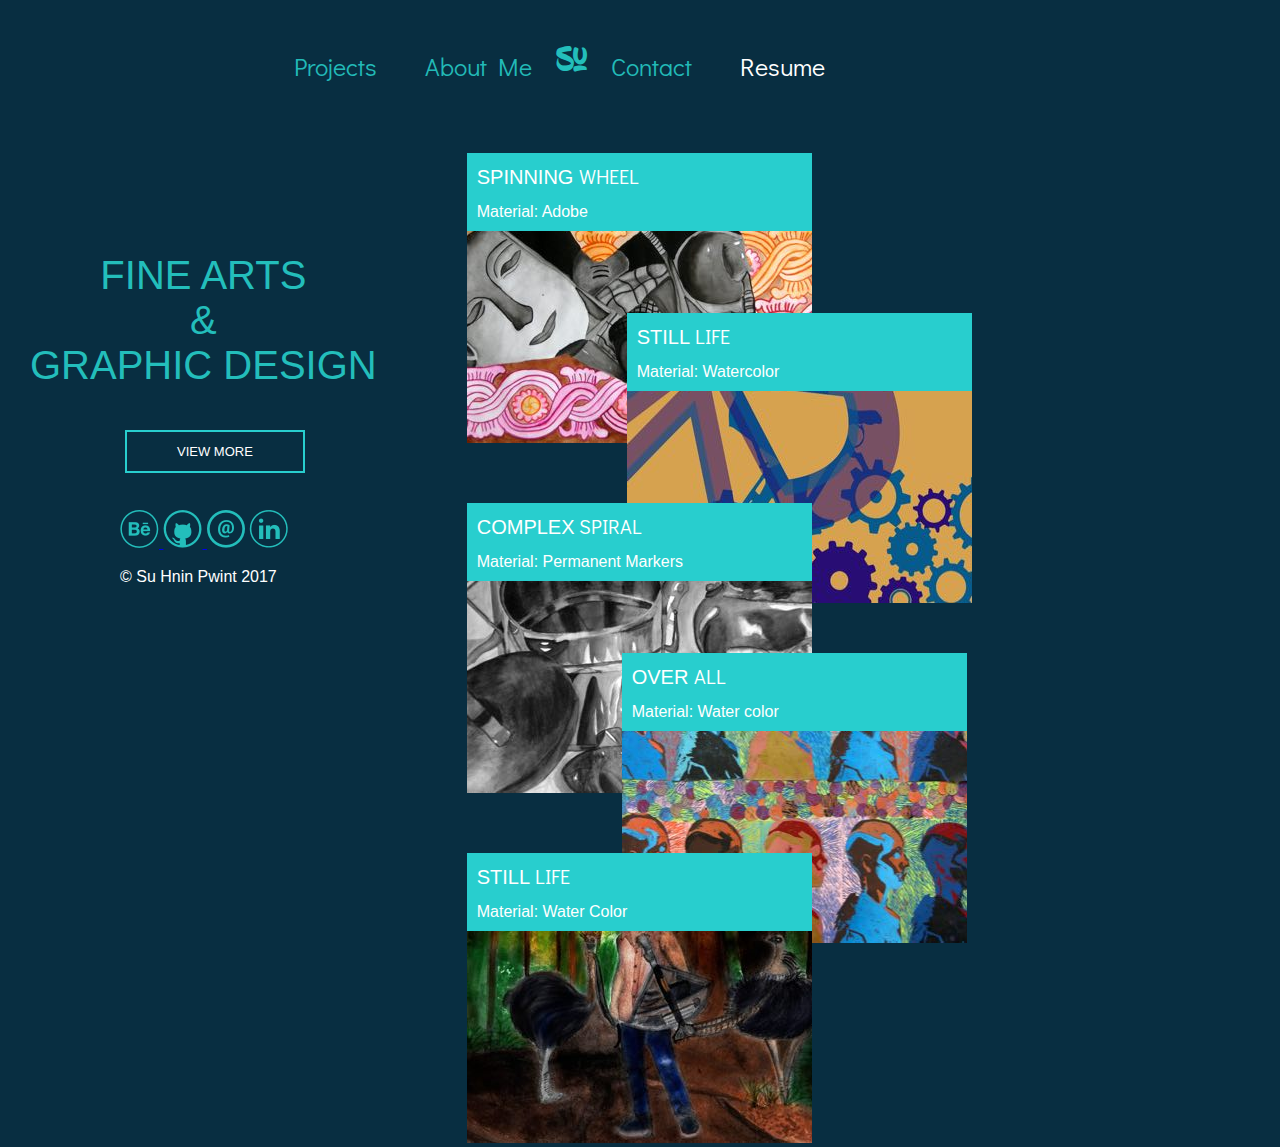
<file: final/index.html>
<!DOCTYPE html>
<html>

<head>
    <meta charset="UTF-8">
    <meta name="viewport" content="width=device-width, initial-scale=1.0">
    <meta name="viewport" content="inital-scale=1.0, user-scalable=no, width=device-width,maximum-scale=1.0" />
    <title> Fine Arts & Graphic Design</title>
    <link rel="stylesheet" href="final.css">
    <link rel="stylesheet" href="css/normalize.css">
    <link href="https://fonts.googleapis.com/css?family=Lato" rel="stylesheet">
    <link href="https://fonts.googleapis.com/css?family=Didact+Gothic" rel="stylesheet">
    <link rel="stylesheet" type="text/css" href="hamburger.css">
    <link href="https://fonts.googleapis.com/css?family=Didact+Gothic" rel="stylesheet">
    <style type="text/css">
        @font-face {
            font-family: "Blowbrush";
            src: url("fonts/blowbrush/blowbrush.ttf");
        }
        
        <style type="text2/css">@font-face {
            font-family: "Adam", sans-serif;
            src: url("fonts/adm-cg-pro/ADAM.CG PRO.ttf");
        }
        
        <style type="text3/css">@font-face {
            font-family: "Avenirnext", sans-serif;
            src: url("fonts/avenir-next/avenir-next-regular.ttf");
        }
        
        <style type="text4/css">@font-face {
            font-family: "Avenirroman", sans-serif;
            src: url("fonts/avenir-roman/Avenir-Roman-webfont.ttf");
        }
    </style>
</head>

<body>
    <div class="wrapper">
        <!-- Mobile Nav -->
        <nav>
            <div id="menuToggle">
                <input type="checkbox"> <span></span> <span></span> <span></span>
                <ul id="menu">
                    <li><a href="#projects"> Projects</a></li>
                    <li><a href="#ui/uxdesign">UI/UX Design</a> </li>
                    <li><a href="#photography"> Photography </a></li>
                    <li><a href="#resume">Resume</a></li>
                    <li><a href="#contact">Contact</a></li>
                </ul>
            </div>
        </nav>
        <div id="mainmenu">
            <ul>
                <li><a href="index.html">Projects</a></li>
                <li><a href="#news">About Me</a></li>
                <li class="Name"> Su </li>
                <!--<div class="Name"> Su</div>-->
                <li style="float: left"><a href="#contact">Contact</a></li>
                <li style="float: lefft"><a class="active" href="#about">Resume</a></li>
            </ul>
        </div>
        <!--Mobile Menu -->
        <div id="mainmenu2">
            <ul>
                <li class="name2"> Su </li>
            </ul>
        </div>
        <!-- For Images -->
        <div id="leftcolumn">
            <div id="maintitle"> FINE ARTS
                <br> &
                <br> GRAPHIC DESIGN
                <br> </div>
            <div id="button">
               <a href="descriptions.html">
                <button class="btn" type="button"> VIEW MORE </button>
                </a>
            </div>
        </div>
        <!-- Mobile Images -->
        <div class="allmobile_images">
            <!-- Picture 1 Mobile -->
            <div id="pic1_mobile"> <img src="img/spinning_mobile.jpg" alt="pic1_mobile">
                <div id="slogan1_mobile"> SPINNING <span>  WHEEL</span> </div>
                <div id="name1_mobile"> Material: Adobe </div>
            </div>
            <!-- Picture 2 Mobile -->
            <div id="pic2_mobile"> <img src="img/grayscale_mobile.jpg" alt="pic2_mobile">
                <div id="slogan2_mobile"> STILL <span> LIFE </span> </div>
                <div id="name2_mobile"> Material: Watercolor </div>
            </div>
            <!-- Picture 3 Mobile -->
            <div id="pic3_mobile"> <img src="img/portrait_mobile.jpg" alt="pic3_mobile">
                <div id="slogan3_mobile"> COMPLEX<span> SPIRAL </span> </div>
                <div id="name3_mobile"> Material: Permanent Markers </div>
            </div>
            <!-- Picture 4 Mobile -->
            <div id="pic4_mobile"> <img src="img/overall_mobile.jpg" alt="pic4_mobile">
                <div id="slogan4_mobile"> OVER <span> ALL </span> </div>
                <div id="name4_mobile"> Material: Water color</div>
            </div>
            <!-- Picture 5 Mobile -->
            <div id="pic5_mobile"> <img src="img/spiral_mobile.jpg" alt="pic5_mobile">
                <div id="slogan5_mobile"> STILL <span> LIFE </span> </div>
                <div id="name5_mobile"> Material: Water Color</div>
            </div>
        </div>
        <!-- Tablet Images -->
        <div class="alltablet_images">
            <!-- Picture 1 Tablet -->
            <div id="pic1_tablet"> <img src="img/spinning_tablet.jpg" alt="pic1_tablet">
                <div id="slogan1_tablet"> SPINNING <span>  WHEEL</span> </div>
                <div id="name1_tablet"> Material: Adobe </div>
            </div>
            <!-- Picture 2 Tablet -->
            <div id="pic2_tablet"> <img src="img/grayscale_tablet.jpg" alt="pic2_tablet">
                <div id="slogan2_tablet"> STILL <span> LIFE </span> </div>
                <div id="name2_tablet"> Material: Watercolor </div>  </div>
            <!-- Picture 3 Tablet -->
            <div id="pic3_tablet"> <img src="img/sprial_tablet.jpg" alt="pic3_tablet">
                <div id="slogan3_tablet"> COMPLEX<span> SPIRAL </span> </div>
                <div id="name3_tablet"> Material: Permanent Markers </div>
            </div>
            <!-- Picture 4 Tablet -->
            <div id="pic4_tablet"> <img src="img/overall_tablet.jpg" alt="pic4_tablet">
                <div id="slogan4_tablet"> OVER <span> ALL </span> </div>
                <div id="name4_tablet"> Material: Water color</div>
            </div>
            <!-- Picture 5 Tablet -->
            <div id="pic5_tablet"> <img src="img/still_tablet.jpg" alt="pic5_tablet">
                <div id="slogan5_tablet"> STILL <span> LIFE </span> </div>
                <div id="name5_tablet"> Material: Water Color</div>
            </div>
        </div>
        <!--__________________-->
        <!-- Desktop Images -->
        <!--__________________-->
        <!-- Picture 1 -->
        <div id="allimages">
            <div id="pic1"> <img src="img/still_desktop.jpg" alt="pic1">
                <div id="slogan1_desktop"> SPINNING <span>  WHEEL</span> </div>
                <div id="name1_desktop"> Material: Adobe </div>
            </div>
            <!-- Picture 2 -->
            <div id="pic2"> <img src="img/spinning_desktop.jpg" alt="pic2">
                <div id="slogan2_desktop"> STILL <span> LIFE </span> </div>
                <div id="name2_desktop"> Material: Watercolor </div>
            </div>
            <!-- Picture 3 -->
            <div id="pic3"> <img src="img/grayscale_desktop.jpg" alt="pic3">
                <div id="slogan3_desktop"> COMPLEX<span> SPIRAL </span> </div>
                <div id="name3_desktop"> Material: Permanent Markers </div>
            </div>
            <!-- Picture 4-->
            <div id="pic4"> <img src="img/nuns_desktop.jpg" alt="pic4">
                <div id="slogan4_desktop"> OVER <span> ALL </span> </div>
                <div id="name4_desktop"> Material: Water color</div>
            </div>
            <!-- Picture 5-->
            <div id="pic5"> <img src="img/walking_desktop.jpg" alt="pic5">
                <div id="slogan5_desktop"> STILL <span> LIFE </span> </div>
                <div id="name5_desktop"> Material: Water Color</div>
            </div>
        </div>
    
    <!-- Footer -->
    <!-- Icons and Copyright -->
    <footer>
        <div id="test">
            <a href="https://www.behance.net/suhninpwint" class="social-icon"> <img src="icons/behance.png " alt="behance " /> </a>
            <a href="http://github.com/suhninpwint" class="social-icon2"> <img src="icons/github.png " alt="git " /> </a>
            <a href="mailto:suhnin.2012@gmail.com" class="social-icon3"> <img src="icons/emailaddress.png " alt="emailadd " /></a>
            <a href="https://www.linkedin.com/in/su-hnin-pwint-84827b109" class="social-icon4"><img src="icons/linkedin.png " alt="ln" /></a>
        </div>
        <p>&copy; Su Hnin Pwint 2017</p>
    </footer>
    
    </div>
</body>

</html>
</file>
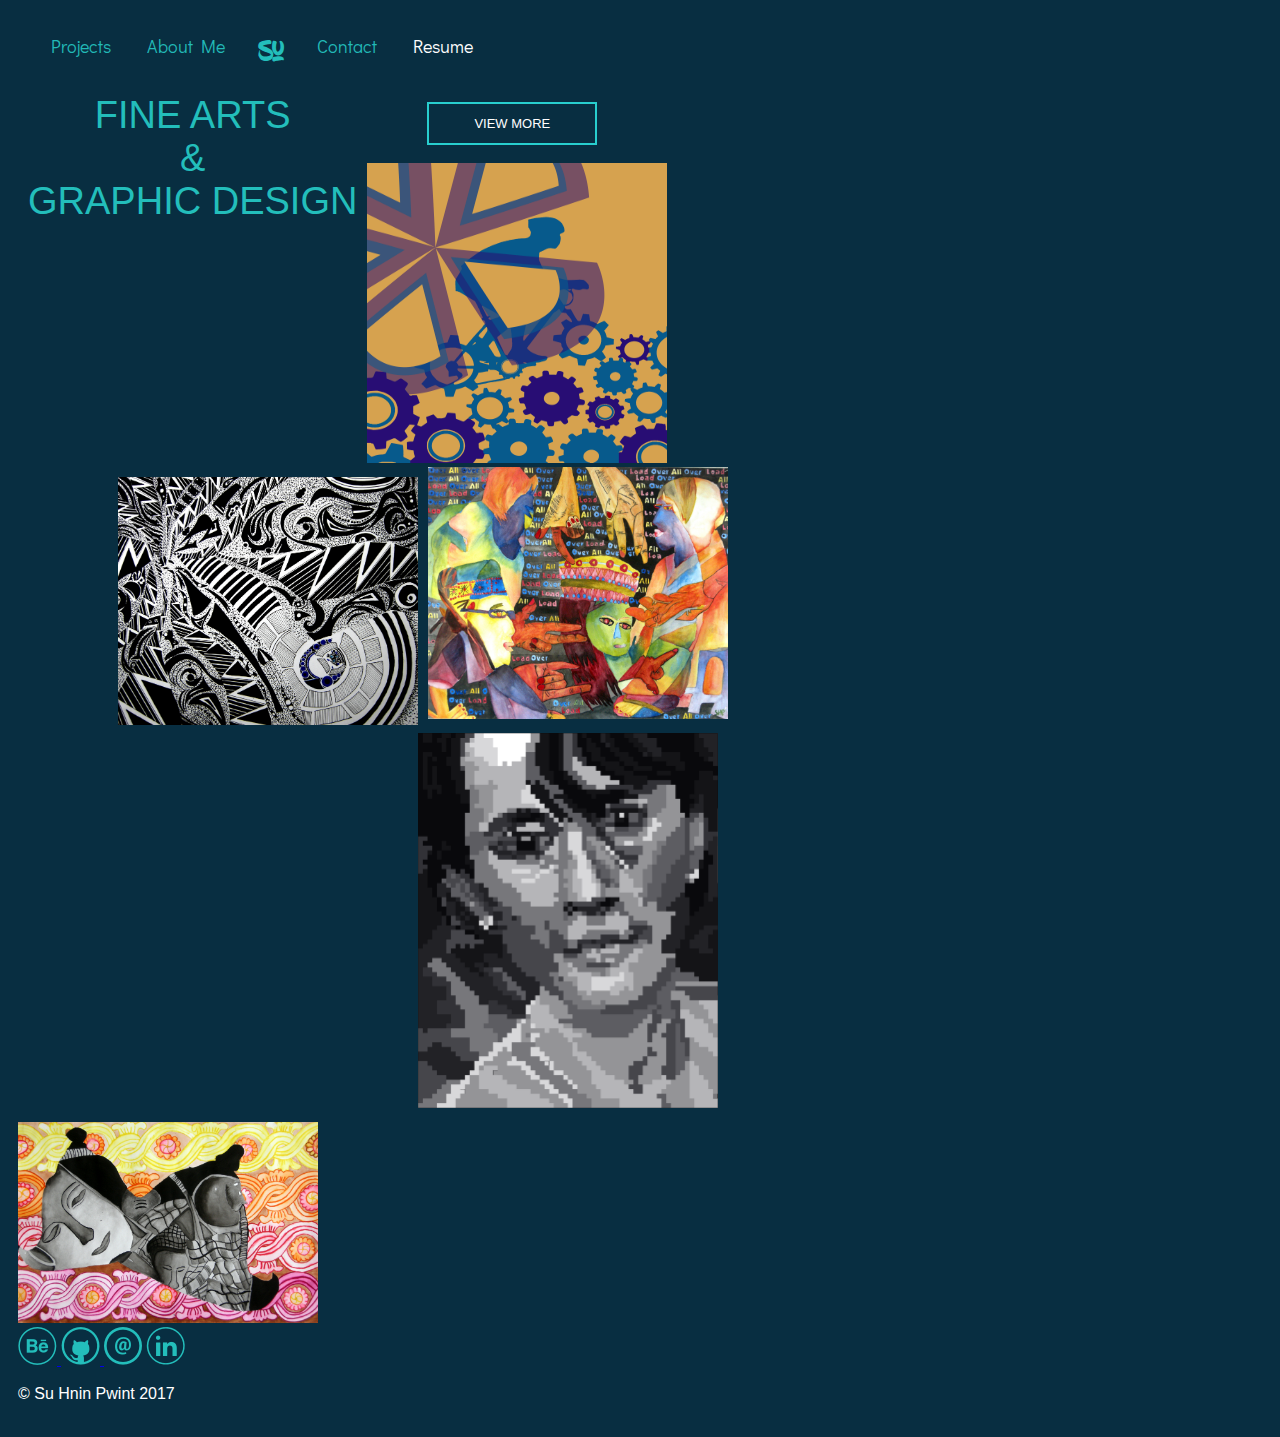
<file: hw04/index.html>
<!DOCTYPE html>
<html>

<head>
    <title> Fine Arts & Graphic Design</title>
    <link rel="stylesheet" href="css/main.css">
    <link href="https://fonts.googleapis.com/css?family=Lato" rel="stylesheet">
    <link href="https://fonts.googleapis.com/css?family=Didact+Gothic" rel="stylesheet">
    <style type="text/css">
        @font-face {
            font-family: "Blowbrush";
            src: url("fonts/blowbrush/blowbrush.ttf");
        }
        
        <style type="text2/css">@font-face {
            font-family: "Adam", sans-serif;
            src: url("fonts/adm-cg-pro/ADAM.CG PRO.ttf");
        }
        
        <style type="text3/css">@font-face {
            font-family: "Avenirnext", sans-serif;
            src: url("fonts/avenir-next/avenir-next-regular.ttf");
        }
        
        <style type="text4/css">@font-face {
            font-family: "Avenirroman", sans-serif;
            src: url("fonts/avenir-roman/Avenir-Roman-webfont.ttf");
        }
    </style>
</head>

<body>
    <!--<div id="mySidenav" class="sidenav"> <a href="javascript:void(0)" class="closebtn" onclick="closeNav()">&times;</a> <a href="#">Projects</a>
        <ul> <a href="#"> FINE ARTS & GRAPHIC DESIGN </a></ul>
        <ul> <a href="#"> UI/UX Design </a></ul> <a href="#">About Me</a> <a href="#">Resume</a> <a href="#">Contact</a> </div>
        
-->
    <ul>
        <li><a href="#home">Projects</a></li>
       
        <li><a href="#news">About Me</a></li>
           <div class="Name"> Su</div>

        <li style="float: left"><a href="#contact">Contact</a></li>
        <li style="float: lefft"><a class="active" href="#about">Resume</a></li>
    </ul>
    <!-- 
    <div class="nav">
        <div class="nav_button">
            <div class="b_left">Projects</div>
            <div class="b_middle">Su</div>
            <div class="b_right">About Me</div>

        </div>
        <div class="nav_button">
            <div class="b_left"></div>
            <div class="b_middle">Resume</div>
            <div class="b_right">Contact</div>

        </div>
</div>
       
-->
 
    <div class="wrapper">
        <!-- Menu icon -->
        <!-- Menu -->
        <!--
            <div id="myDropdown" class="dropdown-content"> <a href="#home"> Projects</a> <a href="#about"> About Me</a> <a href="resume"> Resume</a> <a href="contact"> Contact</a> </div>-->
        <!-- For Images -->
        <div id="maintitle"> FINE ARTS
            <br> &
            <br> GRAPHIC DESIGN
            <br> </div>
        <button class="btn" type="button"> VIEW MORE </button>
        <!--_____________ -->
        <!--_____________ -->
        <!-- Picture 1 -->
        <!--_____________ -->
        <div id="pic1"> <img src="img/spinningwheel.jpg" alt="pic1" style="width: 300px; height:300px;">
          
            <!--   
            <div id="name1">
                <p> SPINNING <span> WHEEL </span> </p>
                <p> Material: Adobe</p>
            </div>
            
-->
        </div>
        <!--_____________ -->
        <!--_____________ -->
        <!-- Picture 2 -->
        <!--_____________ -->
        <div id="pic2">
             <img src="img/complexspiral.jpg" alt="pic2" style="width: 300px;">
               <!--
            <div id="name2">
                <p> STILL <span> LIFE </span> </p>
                <p> Material: Watercolor</p>
            </div>
            
-->
        </div>
        <!--_____________ -->
        <!-- Picture 3 -->
        <!--_____________ -->
        <div id="pic3"> <img src="img/overall.jpg" style="width: 300px;" alt="pic3">
            
            <!--   
            <div id=" name3 ">
                <p> COMPLEX <span> SPIRAL </span> </p>
                <p> Material: Permanent Markers </p>
            </div>
            
-->
        </div>
        <!--_____________ -->
        <!--_____________ -->
        <!-- Picture 4-->
        <!--_____________ -->
        <div id="pic4"> <img src="img/aungsansukyi.jpg" alt="pic4" style="width: 300px;">
           
            <!--
            <div id="name4">
                <p> OVER <span> ALL </span></p>
                <p> Material: Water color </p>
            </div>
            
-->
        </div>
        <!--_____________ -->
        <!--_____________ -->
        <!-- Picture 5-->
        <!--_____________ -->
        <div id="pic5 "> <img src="img/stilllife.jpg" alt="pic5" style="width: 300px">
           
            <!--
            <div id="name5 ">
                <p>STILL <span> LIFE </span></p>
                <p> Material: Water color </p>
            </div>
            
-->
        </div>
    </div>
    <!-- Image Effect -->
    <!--  <figure class="effect-zoe">
            <img src="img/spinningwheel.jpg" alt="pic1" style="width: 300px;">
            <figcaption>
                <h2> Spinning <span>Wheel</span></h2>
                <p>Material: Adobe</p>
            </figcaption>-->
    <!--_____________ -->
    <!-- Footer -->
    <!--_____________ -->
    <footer>
        <a href="https://www.behance.net/suhninpwint" class="social-icon"> <img src="icons/behance.png " alt="behance " /> </a>
        <a href="http://github.com/suhninpwint" class="social-icon2"> <img src="icons/github.png " alt="git " /> </a>
        <a href="mailto:suhnin.2012@gmail.com" class="social-icon3"> <img src="icons/emailaddress.png " alt="emailadd " /></a>
        <a href="https://www.linkedin.com/in/su-hnin-pwint-84827b109" class="social-icon4"><img src="icons/linkedin.png " alt="ln" /></a>
        <p>&copy; Su Hnin Pwint 2017</p>
    </footer>
</body>

</html>
</file>
<file: final/final.css>
* {
    box-sizing: border-box;
}

body {
    background-color: #082E41;
    padding: 20px;
}
/*Span */
    span {
        font-family: 'Didact Gothic', sans-serif;
    }

@media only screen 
  and (min-width: 320px) 
  and (max-width: 402px){

	.alltablet_images{
		display: none;
	}
	#mainmenu {
 		display: none;
    }
    #mainmenu2 {
        float: right;
        top: 0px;
        padding-left: 200px;
        width: 300px;
    }
    .name2 {
       font-family: "Blowbrush", sans-serif;
        color: #23BEBB;
        font-size: 30px;
        padding-bottom: 15px;
        float: left;
    }

 /* Fine Arts Title */
    #maintitle {
 		 padding: 10px;
        font-family: "Adam", sans-serif;
        color: #23BEBB;
        text-align: center;
        font-size: 25px;
    }
    /* Button */
    .btn {
        color: #FFFFFF;
        padding: 15px 50px;
        border: 2px solid #28CECE;
        background-color: #082E41;
        text-align: center;
        font-family: "Adam", sans-serif;
        margin: 20px 70px;
        text-align: center;
        font-size: 13px;
    }
    /* Button active */
    .btn:active {
        background-color: #28CECE;
        font-family: "Adam", sans-serif;
        /*BLue */
        border: none;
        color: #082E41;
        padding: 15px 50px;
        text-align: center;
        display: inline-block;
        margin: 20px 70px;
        cursor: pointer;
        font-size: 13px;
    }
  
    /* Bullet Points */
    ul a {
        padding: 5px 5px 5px 25px;
        text-decoration: none;
        color: #19868F;
        font-size: 18px;
        display: block;
        transition: 0.3s;
    }
    /* List type */
    ul {
        list-style-type: none;
    }
/* Picture 1 Mobile Elements */
 #pic1_mobile {
        padding: 8px;
        padding-left: 50px;

    }
#slogan1_mobile {
        background: #28CECE;
        width: 65.5%;
        /* width: 33.2%;*/
        top: 370px;
        left: 70px;
        font-family: "Adam", sans-serif;
        font-size: 18px;
        padding: 8px;
        color: white;
        position: absolute;
        display: block;
    }

 #name1_mobile {
        width: 65.5%;
        display: block;
        /*width: 33.2% */
        font-size: 15px;
        background: #28CECE;
        color: white;
        position: absolute;
        top: 403px;
        left: 70px;
        padding: 8px;
        font-family: "Avenirroman", sans-serif;
    }

/* Picture 2 Mobile Elements */
#pic2_mobile {
        padding: 8px;
        padding-left: 50px;
        float: left;
    }
     #name2_mobile {
        width: 30.5%;
        font-size: 12px;
        background: #28CECE;
        color: white;
        position: absolute;
        top: 534px;
        left: 70px;
        padding: 5px;
        font-family: "Avenirroman", sans-serif;
    }
    #slogan2_mobile {
        background: #28CECE;
        width: 30.5%;
        position: absolute;
        top: 497px;
        left: 70px;
        font-family: "Adam", sans-serif;
        font-size: 16px;
        padding: 8px;
        color: white;
    }

/*Picture 3 Mobile Elements */
#pic3_mobile {
        padding: 10px;
    }
#name3_mobile {
        width: 30.5%;
        font-size: 12px;
        background: #28CECE;
        color: white;
        position: absolute;
        top: 528px;
        left: 200px;
        padding: 2px;
        font-family: "Avenirroman", sans-serif;
    }
#slogan3_mobile {
        background: #28CECE;
        width: 30.5%;
        color:white;
        position: absolute;
        top: 490px;
        left: 200px;
        font-family: "Adam", sans-serif;
        font-size: 14px;
        padding: 4px;
   }

/*Picture 4 Mobile Elements */
 #pic4_mobile {
        padding-left: 50px;
    }
 #name4_mobile {
        width: 65.5%;
        font-size: 15px;
        background: #28CECE;
        color: white;
        position: absolute;
        top: 660px;
        left: 70px;
        padding: 8px;
        font-family: "Avenirroman", sans-serif;
    }
 #slogan4_mobile {
        background: #28CECE;
        width: 65.5%;
        position: absolute;
        top: 628px;
        left: 70px;
        font-family: "Adam", sans-serif;
        font-size: 16px;
        padding: 6px;
        color: white;
    }

/*Picture 5 Mobile Elements */

#pic5_mobile {
        padding: 8px;
        padding-left: 50px;
    }
/* 5th */
#name5_mobile {
        width: 65%;
        font-size: 15px;
        background: #28CECE;
        color: white;
        position: absolute;
        top: 890px;
        left: 71px;
        padding: 8px;
        font-family: "Avenirroman", sans-serif;
    }


/*slogan5_mobile*/
 #slogan5_mobile {
        background: #28CECE;
        width: 65%;
        position: absolute;
        top: 860px;
        left: 71px;
        font-family: "Adam", sans-serif;
        font-size: 16px;
        padding: 6px;
        color: white;
    }
/* Footer */
footer {
        padding: 10px;
        padding-left: 90px;
        color:white;
    }

    /* Hidding Tablet Images */
    .alltablet_images {
        display: none;
    }

    /*Hiding Desktop Images */
	 #allimages{
        display: none;
    }
}

@media screen and (min-width: 402px) and (max-width: 579px) {
/* Hidding Tablet Images */
    .alltablet_images {
        display: none;
    }

    /*Hiding Desktop Images */
	 #allimages{
        display: none;
    }
    /* All Mobile Images */
	.allmobile_images{
		padding-left:80px;
	}
    #mainmenu {
 		display: none;
    }
    #mainmenu2 {
        float: right;
        top: 0px;
        padding-left: 200px;
        width: 300px;
    }
    .name2 {
       font-family: "Blowbrush", sans-serif;
        color: #23BEBB;
        font-size: 30px;
        padding-bottom: 15px;
        float: left;
    }

 /* Fine Arts Title */
    #maintitle {
    	width: 300px;
    	margin-left: 115px;
    	text-align: center;
 		 padding: 10px;
        font-family: "Adam", sans-serif;
        color: #23BEBB;
   	
        font-size: 25px;
    }
    /* Button */
    .btn {
        color: #FFFFFF;
        padding: 15px 50px;
        border: 2px solid #28CECE;
        background-color: #082E41;
        text-align: center;
        font-family: "Adam", sans-serif;
        margin: 20px 70px;
        margin-left:160px;
        text-align: center;
        font-size: 14px;
    }
    /* Button active */
    .btn:active {
        background-color: #28CECE;
        font-family: "Adam", sans-serif;
        /*BLue */
        border: none;
        color: #082E41;
        padding: 15px 50px;
        text-align: center;
        display: inline-block;
        margin: 20px 70px;
        cursor: pointer;
        font-size: 14px;
        margin-left:160px;
    }
  
    /* Bullet Points */
    ul a {
        padding: 5px 5px 5px 25px;
        text-decoration: none;
        color: #19868F;
        font-size: 18px;
        display: block;
        transition: 0.3s;
    }
    /* List type */
    ul {
        list-style-type: none;
    }
/* Picture 1 Mobile Elements */
 #pic1_mobile {
        padding: 8px;
        padding-left: 50px;

    }
#slogan1_mobile {
        background: #28CECE;
        width: 50.5%;
        /* width: 33.2%;*/
        top: 370px;
        left: 150px;
        font-family: "Adam", sans-serif;
        font-size: 18px;
        padding: 8px;
        color: white;
        position: absolute;
        display: block;
    }

 #name1_mobile {
        width: 50.5%;
        display: block;
        /*width: 33.2% */
        font-size: 15px;
        background: #28CECE;
        color: white;
        position: absolute;
        top: 404px;
        left: 150px;
        padding: 8px;
        font-family: "Avenirroman", sans-serif;
    }

/* Picture 2 Mobile Elements */
#pic2_mobile {
        padding: 8px;
        padding-left: 50px;
        float: left;
    }
     #name2_mobile {
        width: 23.5%;
        font-size: 12px;
        background: #28CECE;
        color: white;
        position: absolute;
        top: 535px;
        left: 150px;
        padding: 5px;
        font-family: "Avenirroman", sans-serif;
    }
    #slogan2_mobile {
        background: #28CECE;
        width: 23.5%;
        position: absolute;
        top: 500px;
        left: 150px;
        font-family: "Adam", sans-serif;
        font-size: 16px;
        padding: 8px;
        color: white;
    }

/*Picture 3 Mobile Elements */
#pic3_mobile {
        padding: 10px;
    }
#name3_mobile {
        width: 23.5%;
        font-size: 12px;
        background: #28CECE;
        color: white;
        position: absolute;
        top: 529px;
        left: 280px;
        padding: 2px;
        font-family: "Avenirroman", sans-serif;
    }
#slogan3_mobile {
        background: #28CECE;
        width: 23.5%;
        color:white;
        position: absolute;
        top: 489px;
        left: 280px;
        font-family: "Adam", sans-serif;
        font-size: 14px;
        padding: 4px;
   }

/*Picture 4 Mobile Elements */
 #pic4_mobile {
        padding-left: 50px;
    }
 #name4_mobile {
        width: 50.5%;
        font-size: 15px;
        background: #28CECE;
        color: white;
        position: absolute;
        top: 661px;
        left: 150px;
        padding: 8px;
        font-family: "Avenirroman", sans-serif;
    }
 #slogan4_mobile {
        background: #28CECE;
        width: 50.5%;
        position: absolute;
        top: 631px;
        left: 150px;
        font-family: "Adam", sans-serif;
        font-size: 16px;
        padding: 6px;
        color: white;
    }

/*Picture 5 Mobile Elements */

#pic5_mobile {
        padding: 8px;
        padding-left: 50px;
    }
/* 5th */
#name5_mobile {
        width: 50.5%;
        font-size: 15px;
        background: #28CECE;
        color: white;
        position: absolute;
        top: 890px;
        left: 150px;
        padding: 8px;
        font-family: "Avenirroman", sans-serif;

    }


/*slogan5_mobile*/
 #slogan5_mobile {
        background: #28CECE;
        width: 50.5%;
        position: absolute;
        top: 860px;
        left: 150px;
        font-family: "Adam", sans-serif;
        font-size: 16px;
        padding: 6px;
        color: white;
        
    }

    /* Footer */
footer {
        padding: 10px;
        color:white;
        text-align: center;
    }


}

@media screen and (min-width:600px) and (max-width: 780px){

/* Hidding Mobile Images */
	.allmobile_images{
	display: none;
}

/*Hiding Desktop Images */
	 #allimages{
        display: none;
    }
    /*Main Navigation */
	 #mainmenu {
        text-align: center;
        padding-left: 150px;
       padding-top: 10px;
        padding-bottom: 30px;
    }

/*Hidding Su */
#mainmenu2{
        display: none;
    }
    /*______________ */
    /* Navigation  */
    /*______________ */
    ul {
        list-style-type: none;
        margin: 0;
        padding: 0;
        overflow: hidden;
    }
    li {
        float: left;
    }
    li a {
        display: block;
        color: #22BAB7;
        text-align: center;
        padding: 16px 18px;
        text-decoration: none;
        font-family: 'Didact Gothic', sans-serif;
    }
    li a:hover:not(.active) {
        color: #fff;
    }
    .active {
        color: #fff;
    }
    ul {
        text-align: center;
        padding-left: 15px;
        padding-right: 15px;
    }

     .Name {
        font-family: "Blowbrush", sans-serif;
        color: #23BEBB;
        font-size: 30px;
        padding-top:5px;
        padding-bottom: 15px;
        float: left;
    }
    .Name:active {
        font-size: 30px;
        text-align: center;
        color: #efefef;
        padding-top:5px;
        padding-bottom: 15px;
        float: left;
    }
/* Navigation button */
	.nav {
        margin-top: 200px;
        width: 1024px;
        height: 34px;
    }
    .nav_button {
        height: 34px;
        margin: 0 auto;
        margin-right: 10px;
        float: left;
    }

    /* Icon Hover */
     .testicon:hover {
        background: url(icons/behance_white.png);
        cursor: pointer;
    }
    /* Buttons */
      .btn {
        color: #FFFFFF;
        padding: 12px 40px;
        border: 2px solid #28CECE;
        background-color: #082E41;
        font-family: "Adam", sans-serif;
        margin: 17px 120px;
        font-size: 13px;
        position: absolute;
        top:400px;
 		left: 12px;
    }
    .btn:active {
        background-color: #28CECE;
        font-family: "Adam", sans-serif;
        /*BLue */
        border: none;
        color: #082E41;
        padding: 12px 40px;
        display: inline-block;
        margin: 17px 120px;
        cursor: pointer;
        font-size: 13px;
        position: absolute;
        top:400px;
 		left: 12px;
    }
  #maintitle {
        padding-left: 50px;
        padding-top: 150px;
        text-align: center;
        font-family: "Adam", sans-serif;
        color: #23BEBB;
        float: left;
        font-size: 30px;
    }
     /* All Tablet Images resizing */
    .alltablet_images{
    	width: 250px;
    	float:left;
    	position: relative;
    	margin-left:10px;
        margin-top:10px;
    }

    /* Tablet Image 1 */
#pic1_tablet{
position: absolute;
}
#slogan1_tablet{
      background: #28CECE;
        width: 100%;
        position: absolute;
        top: 0px;
        left: 0px;
        font-family: "Adam", sans-serif;
        font-size: 18px;
        padding: 7px;
        color: white;
}
#name1_tablet{
   background: #28CECE;
        color: white;
        position: absolute;
        top: 38px;
        left: 0;
        width: 100%;
        padding: 7px;
        font-family: "Avenirroman", sans-serif;
        font-size: 16px;
}
#pic2_tablet{
	position: absolute;
	top:140px;
	left:100px;
}
#slogan2_tablet{
   background: #28CECE;
        width: 100%;
        position: absolute;
        top: 0px;
        left: 0px;
        font-family: "Adam", sans-serif;
        font-size: 18px;
        padding: 7px;
        color: white;
}
#name2_tablet{
 		background: #28CECE;
        width: 100%;
        position: absolute;
        top: 38px;
        left: 0px;
        font-family: "Adam", sans-serif;
        font-size: 16px;
        padding: 7px;
        color: white;
}

/*Tablet Image 3 */

#pic3_tablet{
	position: absolute;
	top: 250px;
	left:0px;
}
#slogan3_tablet{
 background: #28CECE;
        width: 100%;
        position: absolute;
        top: 0px;
        left: 0px;
        font-family: "Adam", sans-serif;
        font-size: 18px;
        padding: 7px;
        color: white;
}
#name3_tablet{
	 background: #28CECE;
        width: 100%;
        position: absolute;
        top: 38px;
        left: 0px;
        font-family: "Adam", sans-serif;
        font-size: 16px;
        padding: 7px;
        color: white;

}
/*Tablet Image 4 */
#pic4_tablet{
	position: absolute;
	top:410px;
	left: 110px;

}
#slogan4_tablet{
	  background: #28CECE;
        width: 100%;
        position: absolute;
        top: 0px;
        left: 0px;
        font-family: "Adam", sans-serif;
        font-size: 18px;
        padding: 10px;
        color: white;

}
#name4_tablet{
	 background: #28CECE;
        color: white;
        width: 100%;
        position: absolute;
        top: 40px;
        left: 0px;
        font-family: "Adam", sans-serif;
        padding: 7px;
        font-size: 16px;

}
/*Tablet Image 5*/
#pic5_tablet{
	position: absolute;
	top:500px;

}
#slogan5_tablet{
	 background: #28CECE;
        width: 100%;
        position: absolute;
        top: 0px;
        left: 0px;
        font-family: "Adam", sans-serif;
        font-size: 18px;
        padding: 7px;
        color: white;

}
#name5_tablet{
	  background: #28CECE;
        width: 100%;
        position: absolute;
        top: 38px;
        left: 0px;
        font-family: "Avenirroman", sans-serif;
        padding: 7px;
        font-size: 16px;
        color: white;

}
/* Font Style for Span */
 span {
        font-family: 'Didact Gothic', sans-serif;
    }
 /* Footer */
     footer {
        position: absolute;
        padding-left: 100px;
        margin-top: 100px;
        top: 400px;
        color:white;
    }

}

/*_______________________*/
/* Desktop Screen */
/*_______________________*/
@media screen and (min-width: 809px) and (max-width: 928px){
	/* Hidding Mobile Images */
	.allmobile_images{
	display: none;
}

/* Hidding Desktop Images */
#allimages{
	display: none;
}
/* Main Navigation */
	 #mainmenu {
        text-align: center;
        padding-left: 250px;
       padding-top: 10px;
        padding-bottom: 30px;
    }

/*Hidding Su */
#mainmenu2{
        display: none;
    }
    /*______________ */
    /* Navigation  */
    /*______________ */
    ul {
        list-style-type: none;
        margin: 0;
        padding: 0;
        overflow: hidden;
    }
    li {
        float: left;
    }
    li a {
        display: block;
        color: #22BAB7;
        text-align: center;
        padding: 16px 18px;
        text-decoration: none;
        font-family: 'Didact Gothic', sans-serif;
    }
    li a:hover:not(.active) {
        color: #fff;
    }
    .active {
        color: #fff;
    }
    ul {
        text-align: center;
        padding-left: 15px;
        padding-right: 15px;
    }

     .Name {
        font-family: "Blowbrush", sans-serif;
        color: #23BEBB;
        font-size: 30px;
        padding-top:5px;
        padding-bottom: 15px;
        float: left;
    }
    .Name:active {
        font-size: 30px;
        text-align: center;
        color: #efefef;
        padding-top:5px;
        padding-bottom: 15px;
        float: left;
    }
/* Navigation button */
	.nav {
        margin-top: 200px;
        width: 1024px;
        height: 34px;
    }
    .nav_button {
        height: 34px;
        margin: 0 auto;
        margin-right: 10px;
        float: left;
    }

    /* Icon Hover */
     .testicon:hover {
        background: url(icons/behance_white.png);
        cursor: pointer;
    }
    /* Buttons */
      .btn {
        color: #FFFFFF;
        padding: 12px 40px;
        border: 2px solid #28CECE;
        background-color: #082E41;
        font-family: "Adam", sans-serif;
        margin: 17px 120px;
        font-size: 13px;
        position: absolute;
        top:400px;
 		left: 12px;
    }
    .btn:active {
        background-color: #28CECE;
        font-family: "Adam", sans-serif;
        /*BLue */
        border: none;
        color: #082E41;
        padding: 12px 40px;
        display: inline-block;
        margin: 17px 120px;
        cursor: pointer;
        font-size: 13px;
        position: absolute;
        top:400px;
 		left: 12px;
    }
  #maintitle {
        padding-left: 50px;
        padding-top: 150px;
        text-align: center;
        font-family: "Adam", sans-serif;
        color: #23BEBB;
        float: left;
        font-size: 40px;
    }

    
    /* All Tablet Images resizing */
    .alltablet_images{
    	width: 350px;
    	float:left;
    	position: relative;
    	margin-left:10px;
        margin-top:10px;
    }

/* Tablet Image 1 */
#pic1_tablet{
position: absolute;
}
#slogan1_tablet{
      background: #28CECE;
        width: 100%;
        position: absolute;
        top: 0px;
        left: 0px;
        font-family: "Adam", sans-serif;
        font-size: 18px;
        padding: 7px;
        color: white;
}
#name1_tablet{
   background: #28CECE;
        color: white;
        position: absolute;
        top: 38px;
        left: 0;
        width: 100%;
        padding: 7px;
        font-family: "Avenirroman", sans-serif;
        font-size: 16px;
}


/*Tablet Image 2 */
#pic2_tablet{
	position: absolute;
	top:140px;
	left:100px;
}
#slogan2_tablet{
   background: #28CECE;
        width: 100%;
        position: absolute;
        top: 0px;
        left: 0px;
        font-family: "Adam", sans-serif;
        font-size: 18px;
        padding: 7px;
        color: white;
}
#name2_tablet{
 		background: #28CECE;
        width: 100%;
        position: absolute;
        top: 38px;
        left: 0px;
        font-family: "Adam", sans-serif;
        font-size: 16px;
        padding: 7px;
        color: white;
}

/*Tablet Image 3 */

#pic3_tablet{
	position: absolute;
	top: 250px;
	left:0px;
}
#slogan3_tablet{
 background: #28CECE;
        width: 100%;
        position: absolute;
        top: 0px;
        left: 0px;
        font-family: "Adam", sans-serif;
        font-size: 18px;
        padding: 7px;
        color: white;
}
#name3_tablet{
	 background: #28CECE;
        width: 100%;
        position: absolute;
        top: 38px;
        left: 0px;
        font-family: "Adam", sans-serif;
        font-size: 16px;
        padding: 7px;
        color: white;

}
/*Tablet Image 4 */
#pic4_tablet{
	position: absolute;
	top:410px;
	left: 110px;

}
#slogan4_tablet{
	  background: #28CECE;
        width: 100%;
        position: absolute;
        top: 0px;
        left: 0px;
        font-family: "Adam", sans-serif;
        font-size: 18px;
        padding: 10px;
        color: white;

}
#name4_tablet{
	 background: #28CECE;
        color: white;
        width: 100%;
        position: absolute;
        top: 40px;
        left: 0px;
        font-family: "Adam", sans-serif;
        padding: 7px;
        font-size: 16px;

}
/*Tablet Image 5*/
#pic5_tablet{
	position: absolute;
	top:500px;

}
#slogan5_tablet{
	 background: #28CECE;
        width: 100%;
        position: absolute;
        top: 0px;
        left: 0px;
        font-family: "Adam", sans-serif;
        font-size: 18px;
        padding: 7px;
        color: white;

}
#name5_tablet{
	  background: #28CECE;
        width: 100%;
        position: absolute;
        top: 38px;
        left: 0px;
        font-family: "Avenirroman", sans-serif;
        padding: 7px;
        font-size: 16px;
        color: white;

}
/* Font Style for Span */
 span {
        font-family: 'Didact Gothic', sans-serif;
    }

    /* Footer */
     footer {
        position: absolute;
        padding-left: 110px;
        margin-top: 100px;
        top: 400px;
        color:white;
    }

}
/*___________________*/
/* HD DEKSTOP */
/*___________________*/
@media screen and (min-width: 1024px) {
	/*Su Name */
	
/* Hidding Toggle */
	#menuToggle{
	display: none;
}
/* Hidding all the Tablet Images */
.alltablet_images{
	display: none;
}
/*Hidding all the mobile Images */

.allmobile_images{
	display: none;
}
/* Main Navigation */
	 #mainmenu {
        text-align: center;
        padding-top: 10px;
        padding-left: 250px;
        padding-bottom: 30px;
    }
    /*Su */
    .Name {
        font-family: "Blowbrush", sans-serif;
        color: #23BEBB;
        font-size: 35px;
        padding-bottom: 8px;
        float: left;
        text-align: center;
        padding-top: 8px;
    }
    .Name:active {
        font-size: 35px;
        text-align: center;
        color: #efefef;
        padding-bottom: 8px;
        float: left;
        text-align:center;
        padding-top: 8px;
    }
    #maintitle {
        padding: 10px;
        padding-top: 120px;
        padding-bottom: 10px;
        /* width: 380px;*/
        font-family: "Adam", sans-serif;
        color: #23BEBB;
        float: left;
        font-size: 40px;
        text-align: center;
    }
    /*______________ */
    /* Navigation  */
    /*______________ */
    ul {
        list-style-type: none;
        margin: 0;
        padding: 0;
        overflow: hidden;
        font-size: 25px;
    }
    li {
        float: left;
    }
    li a {
        display: block;
        color: #22BAB7;
        text-align: center;
        padding: 20px 24px;
        text-decoration: none;
        font-family: 'Didact Gothic', sans-serif;
    }
    li a:hover:not(.active) {
        color: #fff;
    }
    .active {
        color: #fff;
    }
    ul {
        text-align: center;
       padding-right: 24px;
      
    }
/* Buttons */
      .btn {
        color: #FFFFFF;
        padding: 12px 50px;
        border: 2px solid #28CECE;
        background-color: #082E41;
        font-family: "Adam", sans-serif;
        margin: 30px 120px;
        font-size: 13px;
 		top:400px;
 		left: 5px;
        position: absolute;
    }
    .btn:active {
        background-color: #28CECE;
        top:400px;
        left:5px;
        font-family: "Adam", sans-serif;
        /*BLue */
        border: none;
        color: #082E41;
        padding: 12px 50px;
        display: inline-block;
        margin: 30px 120px;
        cursor: pointer;
        font-size: 13px;
        position: absolute;
    }
/* All Images Floating to Left */
 #allimages {
        width: 400px;
        float: left;
        position: relative;
        margin-left:80px;
        margin-top:20px;
    }
/*Span */
 	span {
        font-family: 'Didact Gothic', sans-serif;
    }
    .name2{
    	display: none;
    }
	/*Picture 1 Desktop Elements */
	#pic1 {
        position: absolute;
    }
 #name1_desktop {
        background: #28CECE;
        color: white;
        position: absolute;
        top: 40px;
        left: 0;
        width: 100%;
        padding: 10px;
        font-family: "Avenirroman", sans-serif;
    }
    #slogan1_desktop {
        background: #28CECE;
        width: 100%;
        position: absolute;
        top: 0px;
        left: 0px;
        font-family: "Adam", sans-serif;
        font-size: 20px;
        padding: 10px;
        color: white;
    }
	/*Picture 2 Desktop Elements */
	#pic2 {
        position: absolute;
        top: 160px;
        left: 160px;
    }
	#name2_desktop {
        background: #28CECE;
        width: 100%;
        position: absolute;
        top: 40px;
        left: 0px;
        font-family: "Adam", sans-serif;
        padding: 10px;
        color: white;
    }
   #slogan2_desktop {
        background: #28CECE;
        width: 100%;
        position: absolute;
        top: 0px;
        left: 0px;
        font-family: "Adam", sans-serif;
        font-size: 20px;
        padding: 10px;
        color: white;
    }
	/*Picture 3 Desktop Elements */
	#pic3 {
        position: absolute;
        top: 350px;
        left: 0px;
    }
  #slogan3_desktop {
        background: #28CECE;
        width: 100%;
        position: absolute;
        top: 0px;
        left: 0px;
        font-family: "Adam", sans-serif;
        font-size: 20px;
        padding: 10px;
        color: white;
    }
 #name3_desktop {
        background: #28CECE;
        width: 100%;
        position: absolute;
        top: 40px;
        left: 0px;
        font-family: "Adam", sans-serif;
        padding: 10px;
        color: white;
    }
/* Picture 4 Dekstop Elements */
#pic4 {
        position: absolute;
        top: 500px;
        left: 155px;
    }
    #slogan4_desktop {
        background: #28CECE;
        width: 100%;
        position: absolute;
        top: 0px;
        left: 0px;
        font-family: "Adam", sans-serif;
        font-size: 20px;
        padding: 10px;
        color: white;
    }
    #name4_desktop {
        background: #28CECE;
        color: white;
        width: 100%;
        position: absolute;
        top: 40px;
        left: 0px;
        font-family: "Adam", sans-serif;
        padding: 10px;
    }
	/* Picture 5 Desktop Elements */
	#pic5 {
        position: absolute;
        top: 700px;
    }
#slogan5_desktop {
        background: #28CECE;
        width: 100%;
        position: absolute;
        top: 0px;
        left: 0px;
        font-family: "Adam", sans-serif;
        font-size: 20px;
        padding: 10px;
        color: white;
    }
    #name5_desktop {
        background: #28CECE;
        width: 100%;
        position: absolute;
        top: 40px;
        left: 0px;
        font-family: "Avenirroman", sans-serif;
        padding: 10px;
        color: white;
    }
    /* Footer */
footer {
      
        padding: 10px;
        padding-left: 100px;
    	position: absolute;
    	top: 500px;
    	cursor:pointer;
        color:white;
    }
		
	}
</file>
<file: final/hamburger.css>
/*
########  ##     ## ########   ######   ######## ########
##     ## ##     ## ##     ## ##    ##  ##       ##     ##
##     ## ##     ## ##     ## ##        ##       ##     ##
########  ##     ## ########  ##   #### ######   ########
##     ## ##     ## ##   ##   ##    ##  ##       ##   ##
##     ## ##     ## ##    ##  ##    ##  ##       ##    ##
########   #######  ##     ##  ######   ######## ##     ##
*/
#nav_bar{
  display: none;
}

#menuToggle
{
  display: block;
  position: relative;
  position: fixed;
  top: 1rem;
  left: 1rem;

  z-index: 10;

  -webkit-user-select: none;
}

#menuToggle input
{
  display: block;
  width: 40px;
  height: 32px;
  position: absolute;
  top: -7px;
  left: -5px;
  cursor: pointer;
  opacity: 0;
  z-index: 20;

  -webkit-touch-callout: none;
}

#menuToggle span
{
  display: block;
  width: 33px;
  height: 4px;
  margin-bottom: 5px;
  position: relative;
  background: #cdcdcd;
  border-radius: 3px;
  z-index: 10;
  transform-origin: 4px 0px;
  transition: transform 0.5s cubic-bezier(0.77,0.2,0.05,1.0),
  background 0.5s cubic-bezier(0.77,0.2,0.05,1.0),
  opacity 0.55s ease;
}

#menuToggle span:first-child
{
  transform-origin: 0% 0%;

}

#menuToggle span:nth-last-child(2)
{
  transform-origin: 0% 100%;
}


#menuToggle input:checked ~ span
{
  opacity: 1;
  transform: rotate(45deg) translate(-2px, -1px);
  background: #232323;
}

#menuToggle input:checked ~ span:nth-last-child(3)
{

  opacity: 0;
  transform: rotate(0deg) scale(0.2, 0.2);
}

#menuToggle input:checked ~ span:nth-last-child(2)
{
  opacity: 1;
  transform: rotate(-45deg) translate(0, -1px);
}


#menu
{
  position: absolute;
  width: 300px;
  margin: -100px 0 0 -50px;
  padding: 50px;
  padding-top: 125px;

  background: #082E41;
  list-style-type: none;
  -webkit-font-smoothing: antialiased;
  transform-origin: 0% 0%;
  transform: translate(-100%, 0);

  transition: transform 0.5s cubic-bezier(0.77,0.2,0.05,1.0);
}

#menu a{
  text-decoration: none;
  color: #23BEBB;
  font-weight: bold;
}

#menu a:hover{
  color: white;
}

#menu li
{
  padding: 10px 0;
  font-size: 22px;
}

#menuToggle input:checked ~ ul
{
  transform: scale(1.0, 1.0);
  opacity: 1;
}

/* tablets and desktop */

@media screen and (min-width: 600px){

#menuToggle{

  display:none;
}
}
</file>
<file: hw04/css/main.css>
* {
                         box-sizing: border-box;
                     }
                     
                     body {
                         background-color: #082E41;
                         padding: 10px;
                     }
                     
                     .Name {
                         font-family: "Blowbrush", sans-serif;
                         color: #23BEBB;
                         font-size: 50px;
                         padding: 15px;
                         text-align: center;
                         padding-bottom: 10px;
                     }
                     
                     .Name:active {
                         font-size: 25px;
                         color: #efefef;
                         padding: 10px;
                         text-align: center;
                         padding-bottom: 10px;
                     }
                     
                     #maintitle {
                         padding: 10px;
                         font-family: "Adam", sans-serif;
                         color: #23BEBB;
                         text-align: center;
                         font-size: 25px;
                     }
                     
                     #name1 {
                         font-family: "Adam", sans-serif;
                         color: #FFFFFF;
                     }
                     
                     #materialname1 {
                         font-family: "Avenirnext", sans-serif;
                         color: #efefef;
                         text-align: center;
                     }
                     
                     .wrapper {
                         max-width: 400px;
                     }
                     
                     .testicon:hover {
                         background: url(icons/behance_white.png);
                     }
                     
                     p {
                         font-family: "Adam", sans-serif;
                         color: white;
                     }
                     
                     #img1 {
                         position: relative;
                     }
                     
                     .socialicon1:hover {
                         background: url(icons/behance_white.png);
                     }
                     
                     .socialicon2:hover {
                         background: url(icons/emailaddress_white.png);
                     }
                     
                     #pic5 {
                         width: 100px;
                     }
                     /*
      p {
            z-index: 100;
            position: absolute;
            color: white;
            font-size: 24px;
            font-weight: bold;
            left: 150px;
            top: 350px;
        }
*/
                     /*____________*/
                     /*____________*/
                     /*____________*/
                     /* Main Nav*/
                     /*____________*/
                     /*____________*/
                     /*____________*/
                     /* menu {
                                        width: 35px;
                                        height: 5px;
                                        background-color: black;
                                        margin: 6px 0;
                                    }
*/
                     /*____________*/
                     /*____________*/
                     /* Button */
                     /*____________*/
                     /*____________*/
                     
                     .btn {
                         color: #FFFFFF;
                         padding: 15px 50px;
                         border: 2px solid #28CECE;
                         background-color: #082E41;
                         text-align: center;
                         font-family: "Adam", sans-serif;
                         margin: 20px 70px;
                         text-align: center;
                         font-size: 16px;
                     }
                     
                     .btn:active {
                         background-color: #28CECE;
                         font-family: "Adam", sans-serif;
                         /*BLue */
                         border: none;
                         color: #082E41;
                         padding: 15px 50px;
                         text-align: center;
                         display: inline-block;
                         margin: 20px 70px;
                         cursor: pointer;
                         font-size: 16px;
                     }
                     /*---------------*/
                     /***** Zoe *****/
                     /*---------------*/
                     /*
        figure.effect-zoe figcaption {
            top: auto;
            bottom: 0;
            padding: 1em;
            height: 3.75em;
            background: #fff;
            color: white;
            -webkit-transition: -webkit-transform 0.35s;
            transition: transform 0.35s;
            -webkit-transform: translate3d(0, 100%, 0);
            transform: translate3d(0, 100%, 0);
        }
        
        figure.effect-zoe h2 {
            float: left;
        }
        
        figure.effect-zoe figcaption>span {
            float: right;
        }
        
        figure.effect-zoe p {
            position: absolute;
            bottom: 8em;
            padding: 2em;
            color: #fff;
            text-transform: none;
            font-size: 80%;
            opacity: 0;
            -webkit-transition: opacity 0.35s;
            transition: opacity 0.35s;
        }
        
        figure.effect-zoe h2,
        figure.effect-zoe figcaption>span {
            -webkit-transition: -webkit-transform 0.35s;
            transition: transform 0.35s;
            -webkit-transform: translate3d(0, 200%, 0);
            transform: translate3d(0, 200%, 0);
        }
        
        figure.effect-zoe figcaption>span::before {
            display: inline-block;
            padding: 8px 10px;
            font-family: 'feathericons';
            speak: none;
            -webkit-font-smoothing: antialiased;
            -moz-osx-font-smoothing: grayscale;
        }
        
    
        figure.effect-zoe h2 {
            display: inline-block;
        }
        
        figure.effect-zoe:hover p {
            opacity: 1;
        }
        
        figure.effect-zoe:hover figcaption,
        figure.effect-zoe:hover h2,
        figure.effect-zoe:hover figcaption>span {
            -webkit-transform: translate3d(0, 0, 0);
            transform: translate3d(0, 0, 0);
        }
        
        figure.effect-zoe:hover h2 {
            -webkit-transition-delay: 0.05s;
            transition-delay: 0.05s;
        }
        
        figure.effect-zoe:hover figcaption>span:nth-child(4) {
            -webkit-transition-delay: 0.1s;
            transition-delay: 0.1s;
        }
        
        figure.effect-zoe:hover figcaption>span:nth-child(3) {
            -webkit-transition-delay: 0.15s;
            transition-delay: 0.15s;
        }
        
        figure.effect-zoe:hover figcaption>span:nth-child(2) {
            -webkit-transition-delay: 0.2s;
            transition-delay: 0.2s;
        }
*/
                     /* _____________ */
                     /* SIDE NAV */
                     /*_________________*/
                     
                     .sidenav {
                         float: right;
                         height: 100%;
                         width: 0;
                         position: fixed;
                         z-index: 1;
                         top: 0;
                         left: 0;
                         background-color: #082E41;
                         overflow-x: hidden;
                         transition: 0.5s;
                         padding-top: 60px;
                     }
                     /* Fonts such as Projects*/
                     
                     .sidenav a {
                         padding: 8px 8px 8px 32px;
                         text-decoration: none;
                         font-size: 24px;
                         color: #23BEBB;
                         display: block;
                         transition: 0.3s;
                     }
                     
                     .sidenav a:hover,
                     .offcanvas a:focus {
                         color: #f1f1f1;
                     }
                     
                     .sidenav .closebtn {
                         position: absolute;
                         top: 0;
                         right: 25px;
                         font-size: 36px;
                         margin-left: 50px;
                     }
                     
                     ul a {
                         padding: 5px 5px 5px 25px;
                         text-decoration: none;
                         color: #19868F;
                         font-size: 18px;
                         display: block;
                         transition: 0.3s;
                     }
                     
                     @media screen and (max-height: 450px) {
                         .sidenav {
                             padding-top: 15px;
                         }
                         .sidenav a {
                             font-size: 18px;
                         }
                     }
                     /*_________ */
                     /*_________ */
                     /* ------- */
                     /* Mobile */
                     /* -------- */
                     /*_________ */
                     /*_________ */
                     
                     @media screen and (min-width: 480px) {
                         /*_________ */
                         /*_________ */
                         /*_________ */
                         /* Tablet */
                         /*_________ */
                         /*_________ */
                         /*_________ */
                         @media only screen and (min-width: 768px) {
                             .nav {
                                 margin-top: 167px;
                                 width: 1024px;
                                 height: 34px;
                             }
                             .nav_button {
                                 height: 34px;
                                 margin: 0 auto;
                                 margin-right: 10px;
                                 float: left;
                             }
                             .Name {
                                 font-family: "Blowbrush", sans-serif;
                                 color: #23BEBB;
                                 font-size: 30px;
                                 padding-bottom: 15px;
                                 float:left;
                             }
                             .Name:active {
                                 font-size: 30px;
                                 text-align: center;
                                 color: #efefef;
                                 padding-bottom: 15px;
                                 float:left;
                             }
                             #maintitle {
                                 padding: 10px;
                                 font-family: "Adam", sans-serif;
                                 color: #23BEBB;
                                 float: left;
                                 font-size: 38px;
                             }
                             #name1 {
                                 font-family: "Adam", sans-serif;
                                 color: #FFFFFF;
                             }
                             .wrapper {
                                 max-width: 750px;
                             }
                             .testicon:hover {
                                 background: url(icons/behance_white.png);
                             }
                             p {
                                 font-family: "Adam", sans-serif;
                                 color: white;
                             }
                             .btn {
                                 float: left;
                                 color: #FFFFFF;
                                 padding: 12px 45px;
                                 border: 2px solid #28CECE;
                                 background-color: #082E41;
                                 font-family: "Adam", sans-serif;
                                 margin: 18px 60px;
                                 font-size: 13px;
                             }
                             .btn:active {
                                 float: left;
                                 background-color: #28CECE;
                                 font-family: "Adam", sans-serif;
                                 /*BLue */
                                 border: none;
                                 color: #082E41;
                                 padding: 12px 45px;
                                 display: inline-block;
                                 margin: 18px 60px;
                                 cursor: pointer;
                                 font-size: 13px;
                             }
                           
                             /* Navigation  */
                             ul {
                                 list-style-type: none;
                                 margin: 0;
                                 padding: 0;
                                 overflow: hidden;
                             }
                             li {
                                 float: left;
                             }
                             li a {
                                 display: block;
                                 color: #22BAB7;
                                 text-align: center;
                                 padding: 16px 18px;
                                 text-decoration: none;
                                 font-family: 'Didact Gothic', sans-serif;
                             }
                             li a:hover:not(.active) {
                                 color: #fff;
                             }
                             .active {
                                 color: #fff;
                             }
                             
                             ul{
                                 text-align: 
                                     center;
                                 padding-left
                                 : 
                                     15px;
                                 padding-right: 
                                     15px;
                             }
                             #pic2{
                                 float: left;
                                     padding: 10px;
                                 transform: 
                                     translate(90px);
                                
                             }
                             #pic3{
                                 transform: 
                                     translateX(40px);
                                 transform: 
                                     translate(90px);
                                
                                     
                             }
                             #pic4{
                                 float:left;
                              padding: 
                                  10px;
                                 transform: 
                                     translateX(70px);
                             }
                             
                             #pic5{
                                 transform: 
                                     translateX(200px);
                                
                             }
                            /* li.logo {
                                 font-family: "Blowbrush", sans-serif;
                                 color: #23BEBB;
                                 font-size: 50px;
                                 text-align: center;
                             }
                             */
                             /*_________ */
                             /*_________ */
                             /* Desktop */
                             /*_________ */
                             /*_________ */
                             @media screen and (min-width: 1024px) {}
                             @media screen and (min-width: 1280px) {}
                             /*_______ */
                             /*_______ */
                             /*_______ */
                             /*Footer */
                             /*_______ */
                             /*_______ */
                             /*_______ */
</file>
